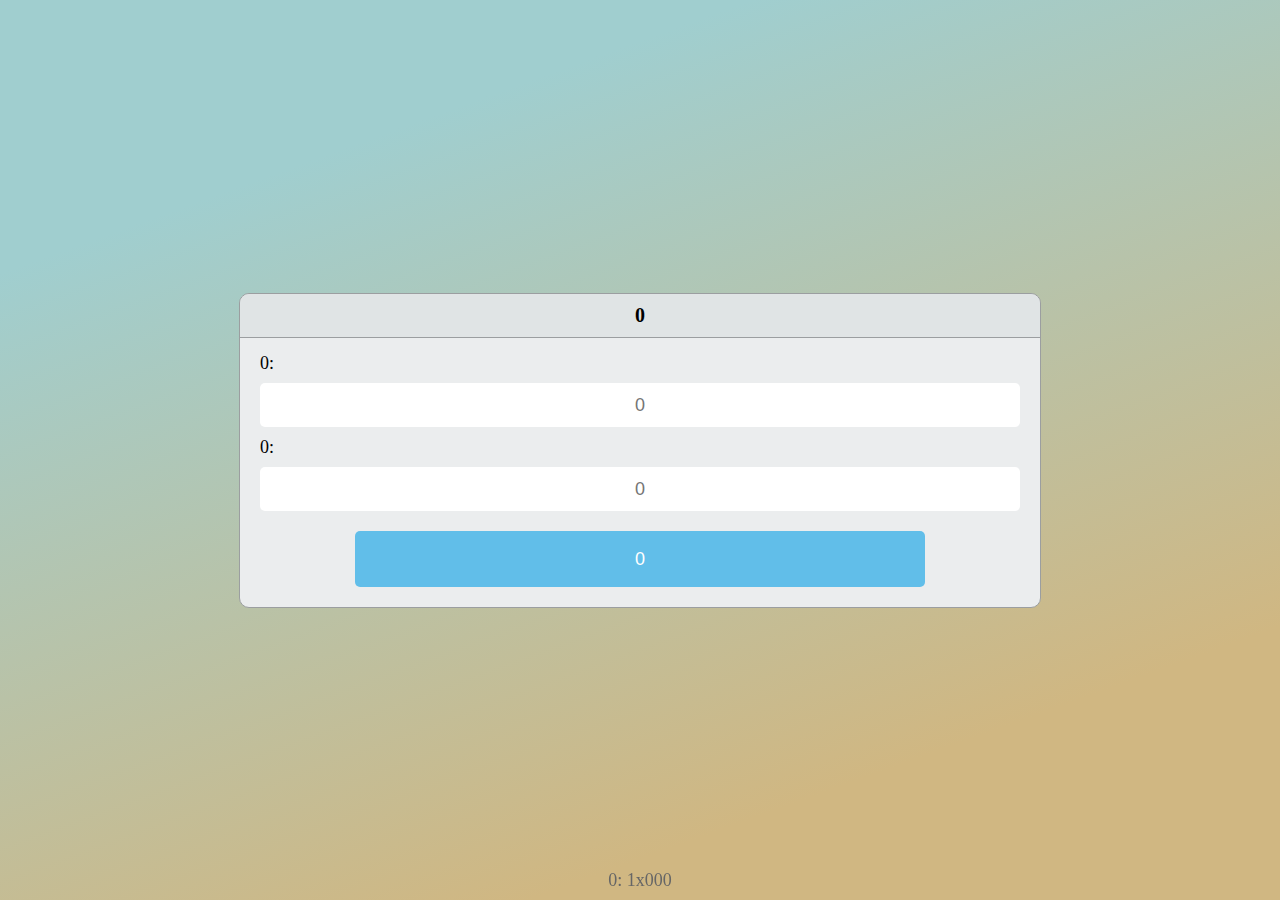
<file: duanlnk/index.html>
<!DOCTYPE html>
<html lang="zh-cn">

<head>
    <meta charset="UTF-8">
    <meta http-equiv="X-UA-Compatible" content="IE=edge">
    <meta name="viewport" content="width=device-width, initial-scale=1.0">
    <title>0</title>
    <style>
        body,
        html {
            margin: 0;
            padding: 0;
            height: 100%;
            background-image: linear-gradient(-20deg, #d0b782 20%, #a0cecf 80%)
        }

        input[type=text] {
            border: none;
            text-align: center;
            outline: none;
        }

        body {
            display: flex;
            justify-content: center;
            align-items: center;
        }

        .card {
            width: 800px;
            background-color: #ebedee;
            border-radius: 10px;
            overflow: hidden;
            border: 1px solid #9b9ea0;
        }

        h2 {
            text-align: center;
            background-color: #dbdfe0a8;
            margin: 0;
            padding: 10px;
            border-bottom: 1px solid #9b9ea0;
            font-size: 20px;
        }

        .form-group {
            padding: 5px 20px 20px 20px;
            box-sizing: border-box;
            width: 100%;
        }

        .form-group>label {
            width: 100px;
            line-height: 40px;
            font-size: 18px;
        }

        .form-group>input {
            width: 100%;
            line-height: 28px;
            font-size: 18px;
            padding: 8px;
            border-radius: 5px;
            box-sizing: border-box;
        }

        .form-group>#submit {
            width: 75%;
            line-height: 40px;
            font-size: 18px;
            background-color: #61bee9;
            color: #fff;
            border: none;
            border-radius: 5px;
            cursor: pointer;
            margin: auto;
            margin-top: 20px;
            display: block;
        }


        .dialog {
            width: 100%;
            height: 100%;
            position: fixed;
            top: 0;
            left: 0;
            background-color: rgba(0, 0, 0, 0.5);
            display: flex;
            opacity: 0;
            justify-content: center;
            /* align-items: center; */
            z-index: -1;
            transition: opacity .4s ease-out, all .2s;
            transform: translateZ(0);
        }

        .dialog-content {
            width: 450px;
            margin-top: 0;
            height: fit-content;
            background-color: #fff;
            border-radius: 10px;
            overflow: hidden;
            border: 1px solid #9b9ea0;
            transition: margin-top .4s ease-out;
        }

        .dialog-content>.dialog-header {
            width: 100%;
            padding: 0 20px;
            box-sizing: border-box;
            line-height: 56px;
            font-size: 25px;
            border-bottom: 1px solid #9b9ea0;
            display: flex;
            justify-content: space-between;
        }

        .dialog-content>.dialog-header>.dialog-close {
            cursor: pointer;
            user-select: none;
        }

        .dialog-content>.dialog-body {
            width: 100%;
            padding: 0 20px;
            box-sizing: border-box;
            border-bottom: 1px solid #9b9ea0;
            font-size: 19px;
        }

        .dialog-content>.dialog-footer {
            width: 100%;
            display: flex;
            justify-content: center;
            padding-bottom: 20px;
        }

        .dialog-content>.dialog-footer>button {
            width: 90px;
            line-height: 35px;
            font-size: 18px;
            background-color: #61bee9;
            color: #fff;
            border: none;
            border-radius: 5px;
            cursor: pointer;
            margin: auto;
            margin-top: 20px;
            display: block;
        }

        .dialog-show {
            opacity: 1;
            z-index: 100;
        }

        .dialog-show>.dialog-content {
            margin-top: 20px;
        }
        footer{
            position: fixed;
            bottom: 5px;
            width: 100%;;
            text-align: center;
            
            font-size: 18px;
        }
        footer p{
            color: #666;
            margin: 0;
            height: 30px;
            line-height: 30px;
        }
        footer a{
            color: #666;
            text-decoration: none;
        }
        footer a:hover{
            color: #61bee9;
            text-decoration: underline;
        }
    </style>
</head>

<body>
    <div class="dialog">
        <div class="dialog-content">
            <div class="dialog-header">
                <span class="dialog-title">0</span>
                <span class="dialog-close">&times;</span>
            </div>
            <div class="dialog-body">
            </div>
            <div class="dialog-footer">
            </div>
        </div>
    </div>
    <div class="card">
        <h2>0</h2>
        <div class="form-group">
            <label for="url">0:</label>
            <input type="text" id="url" name="url" placeholder="0" value="" />
            <label for="shortStr">0:</label>
            <input type="text" id="shortStr" name="shortStr" placeholder="0" value="" />
            <input type="button" id="submit" value="0" />
        </div>
    </div>
    <footer>
        <p>0: <a href="https://xpdbk.com">1x000</a></p>
    </footer>

    <script>
        var dialog = document.querySelector('.dialog');
        var url = document.getElementById('url');
        var shortStr = document.getElementById('shortStr');
        var submit = document.getElementById('submit');
        submit.onclick = function () {
            if (url.value == '') {
                alert('0');
                return false;
            }
            fetch('/', {
                method: 'POST',
                headers: {
                    'Content-Type': 'application/json'
                },
                body: JSON.stringify({
                    url: url.value,
                    shortStr: shortStr.value
                })
            }).then(function (res) {
                if (res.ok)
                    return res.json();
                else
                    throw res;
            }).then(function (data) {
                // alert('0：' + data.data.shortUrl);

                dialog.querySelector('.dialog-body').innerHTML =
                    `<p>0：<span id="shortUrl">${location.host}/${data.data.shortUrl}</span></p>`;
                dialog.querySelector('.dialog-footer').innerHTML =
                    `<button class="copy" id="copy">0</button>`;

                var copy = document.getElementById('copy');
                copy.onclick = function () {
                    var shortUrl = document.querySelector('#shortUrl');
                    try {
                        let range = document.createRange();
                        range.selectNode(shortUrl);
                        window.getSelection().removeAllRanges();
                        window.getSelection().addRange(range);
                        document.execCommand('copy');
                        window.getSelection().removeAllRanges();
                        console.log('Copy success')
                    } catch (e) {
                        console.log('Copy error')
                    }
                }
                dialog.classList.add('dialog-show');
            }).catch(async function (err) {
                console.log(err);
                let data;
                try {
                    data = await err.json();
                } catch (e) {
                    alert('0');
                    return false
                }
                console.log(data);
                dialog.querySelector('.dialog-body').innerHTML = `<p>${data.msg}</p>`;
                dialog.querySelector('.dialog-footer').innerHTML =
                    `<button class="conform" id="conform">0</button>`;
                var conform = document.getElementById('conform');
                conform.onclick = function () {
                    dialog.classList.remove('dialog-show');
                }
                dialog.classList.add('dialog-show');
            })
        }
        document.querySelector('.dialog-close').onclick = function () {
            dialog.classList.remove('dialog-show');
        }
        dialog.onclick = function (e) {
            e.stopPropagation();
            if (e.target == dialog) {
                dialog.classList.remove('dialog-show');
            }
        }
    </script>
</body>

</html>
</file>
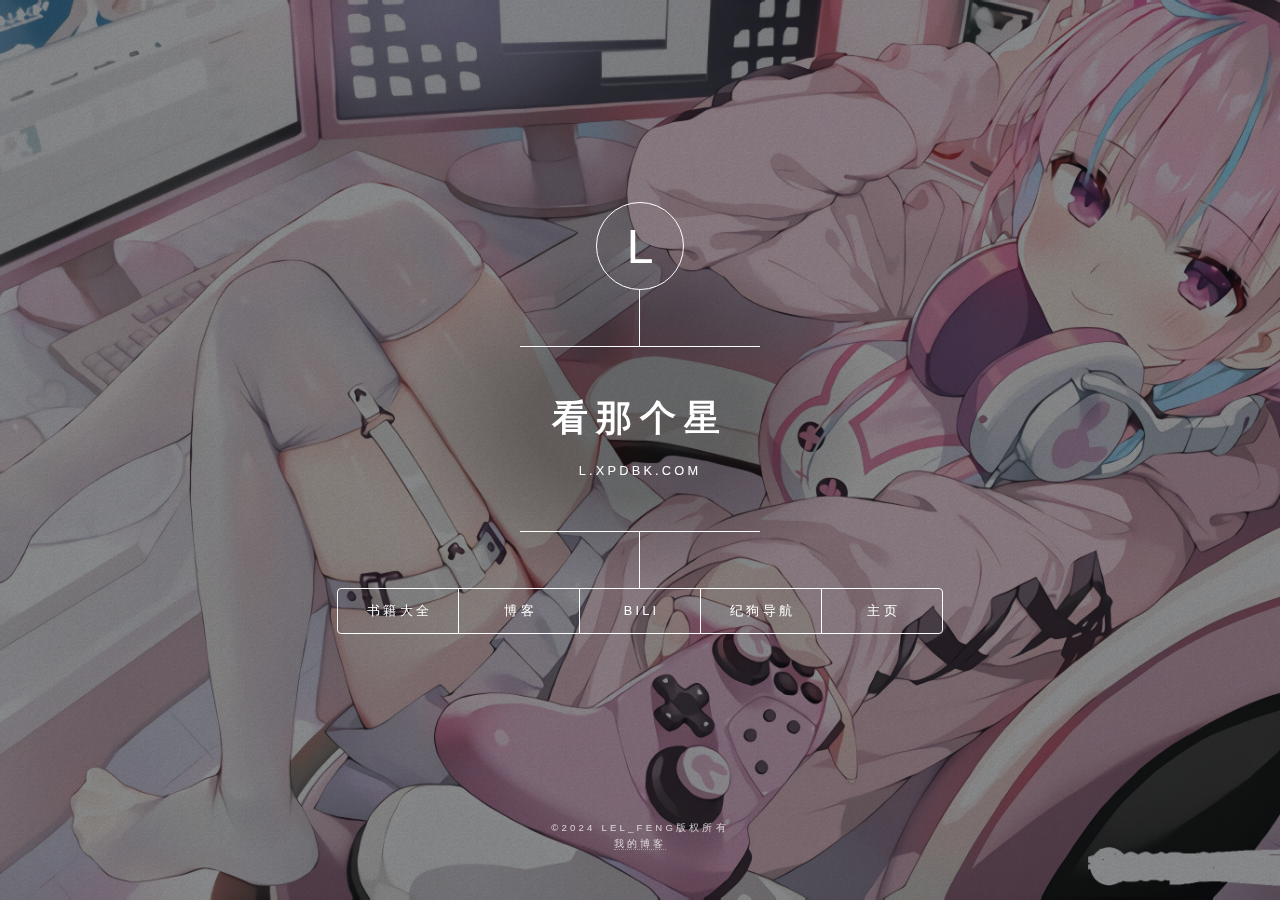
<file: duanlnk/CloudflareWorker-KV/index.html>
<!DOCTYPE HTML>
<html>
	<head>
		<title>短链引导页</title>
		<meta name="keywords" content="个人引导页">
        <meta name="description" content="个人引流小站">
        <link rel="shortcut icon" href="https://cdn.xpdbk.com/gh/1x000/zdzy/tp/favicon.ico">
		<meta charset="utf-8" />
		<meta name="viewport" content="width=device-width, initial-scale=1, user-scalable=no" />
		<link rel="stylesheet" href="css/main.css" />
		<noscript><link rel="stylesheet" href="css/noscript.css"/></noscript>
	</head>
	<body> 

		<!-- Wrapper -->
			<div id="wrapper">

				<!-- Header -->
					<header id="header">
						<div class="logo">
							<font size="8">L</font>
						</div>
						<div class="content">
							<div class="inner">
								<h1>看那个星</h1>
								<p>l.xpdbk.com</p>
							</div>
						</div>
						<nav>
							<ul>
								<li><a href="https://book.xpdbk.com" target="_blank">书籍大全</a></li>								
								<li><a href="https://blog.xpdbk.com" target="_blank">博客</a></li>
								<!--
								<li><a href="" target="_blank"><i class="fa fa-qq"></i>微信</a></li>
								<li><a href="" target="_blank"><i class="fa fa-github"></i>github</a></li>
								-->
								<li><a href="https://space.bilibili.com/698092884" target="_blank">Bili</a></li>
								<li><a href="https://jigou.xpdbk.com/" target="_blank">纪狗导航</a></li>
								<li><a href="https://xpdbk.com" target="_blank">主页</a></li>


								
							</ul>
						</nav>
					</header>

				<!-- Footer -->
					<footer id="footer">
						<p class="copyright">©2024 LEl_FENG版权所有</p>
						<p class="copyright"><a href="http://blog.xpdbk.com/" target="_blank">我的博客</a></p>
					</footer>

			</div>

		<!-- BG -->
			<div id="bg"></div>

		<!-- Scripts -->
			<script src="js/jquery.min.js" ></script>
            <script src="js/su.js"></script>
</body>
</html>
</file>
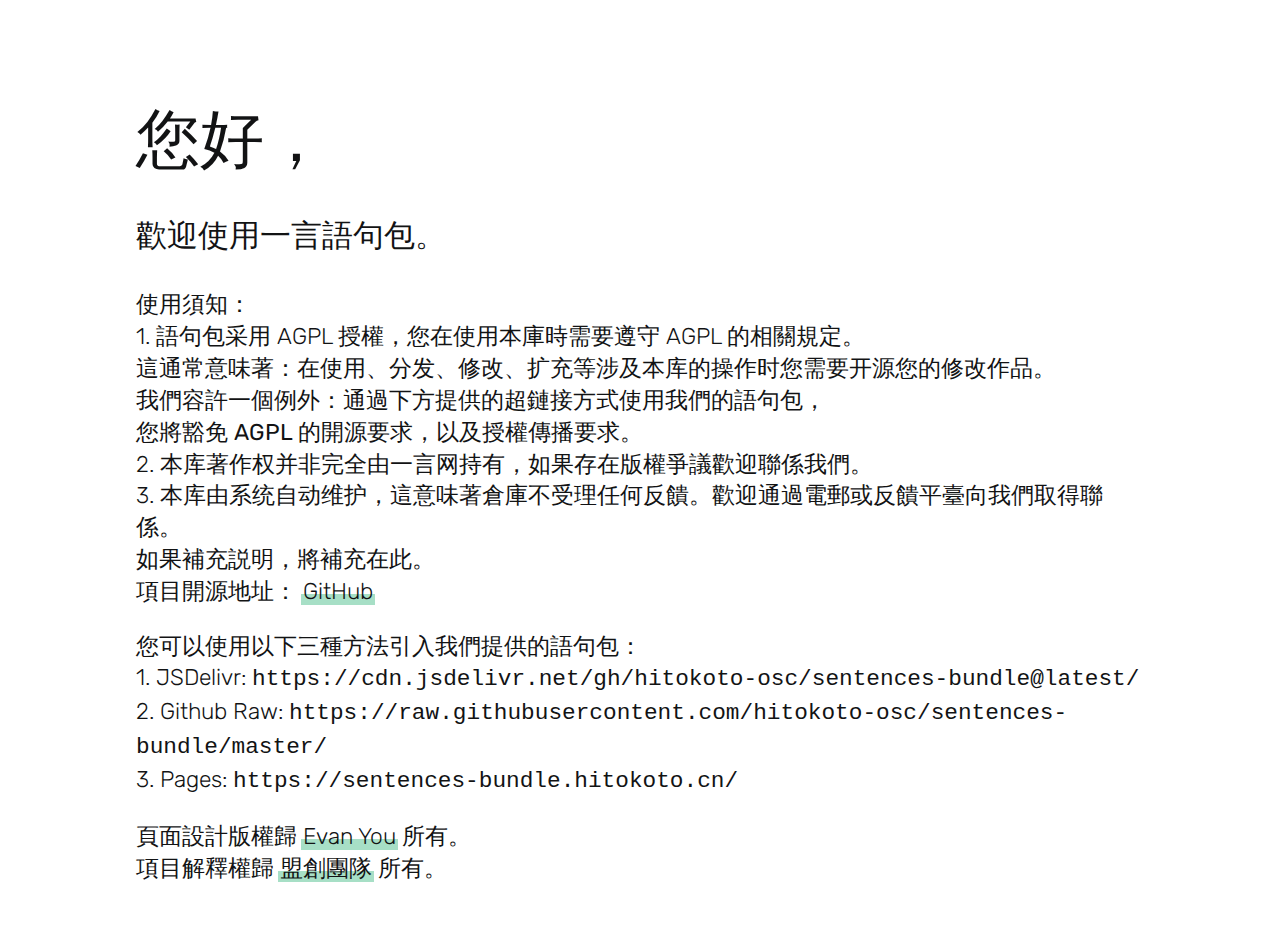
<file: json/yiyan/index.html>
<!DOCTYPE html>
<html lang="en">
<head>
  <meta charset="utf-8" />
  <meta http-equiv="X-UA-Compatible" content="IE=edge">
  <title>句子包 - 一言网</title>
  <meta name="viewport" content="width=device-width, initial-scale=1">
  <link href="https://fonts.googleapis.com/css?family=Rubik:300,500,700" rel="stylesheet">
  <style>
    body {
      font-family: 'Rubik', -apple-system, BlinkMacSystemFont, 'Segoe UI', Roboto, Oxygen, Ubuntu, Cantarell, 'Open Sans', 'Helvetica Neue', sans-serif;
      font-size: calc(10px + 0.33vw);
      -webkit-font-smoothing: antialiased;
      padding: 5vh 10vw;
      color: #121314;
    }
    h1 {
      font-size: 4.5em;
      font-weight: 500;
      margin-bottom: 0;
    }
    p {
      font-size: 1.6em;
      font-weight: 300;
      line-height: 1.4;
    }
    a {
      text-decoration: none;
      color: #121314;
      position: relative;
    }
    a:after {
      content: "";
      position: absolute;
      z-index: -1;
      top: 60%;
      left: -0.1em;
      right: -0.1em;
      bottom: 0;
      transition: top 200ms cubic-bezier(0, .8, .13, 1);
      background-color: rgba(79,192,141,0.5);
    }
    a:hover:after {
      top: 0%;
    }
  </style>
</head>
<body>
  <h1>您好，</h1>
  <p style="font-weight:500; font-size:2.2em">
    歡迎使用一言語句包。
  </p>
  <p>
    使用須知： <br />
    1. 語句包采用 AGPL 授權，您在使用本庫時需要遵守 AGPL 的相關規定。 <br />
       這通常意味著：在使用、分发、修改、扩充等涉及本库的操作时您需要开源您的修改作品。 <br />
       我們容許一個例外：<b>通過下方提供的超鏈接方式使用我們的語句包， <br />
       您將豁免 AGPL 的開源要求，以及授權傳播要求。</b> <br />
    2. 本库著作权并非完全由一言网持有，如果存在版權爭議歡迎聯係我們。 <br />
    3. 本库由系统自动维护，這意味著倉庫不受理任何反饋。歡迎通過電郵或反饋平臺向我們取得聯係。 <br />
    如果補充説明，將補充在此。 <br />
    項目開源地址： <a href="https://github.com/hitokoto-osc/sentences-bundle" target="_blank">GitHub</a>
  </p>
  <p>
    您可以使用以下三種方法引入我們提供的語句包： <br />
    1. JSDelivr:   <code>https://cdn.jsdelivr.net/gh/hitokoto-osc/sentences-bundle@latest/</code> <br />
    2. Github Raw: <code>https://raw.githubusercontent.com/hitokoto-osc/sentences-bundle/master/</code> <br />
    3. Pages:      <code>https://sentences-bundle.hitokoto.cn/</code> <br />
  </p>
  <p>
    頁面設計版權歸 <a href="https://evanyou.me/">Evan You</a> 所有。<br />
    項目解釋權歸 <a href="https://moeteam.tech">盟創團隊</a> 所有。
  </p>
</body>
</html>
</file>
<file: duanlnk/CloudflareWorker-KV/css/main.css>
html, body, div, span, applet, object, iframe, h1, h2, h3, h4, h5, h6, p, blockquote, pre, a, abbr, acronym, address, big, cite, code, del, dfn, em, img, ins, kbd, q, s, samp, small, strike, strong, sub, sup, tt, var, b, u, i, center, dl, dt, dd, ol, ul, li, fieldset, form, label, legend, table, caption, tbody, tfoot, thead, tr, th, td, article, aside, canvas, details, embed, figure, figcaption, footer, header, hgroup, menu, nav, output, ruby, section, summary, time, mark, audio, video {
		margin: 0;
		padding: 0;
		border: 0;
		font-size: 100%;
		font: inherit;
		vertical-align: baseline;
	}

	article, aside, details, figcaption, figure, footer, header, hgroup, menu, nav, section {
		display: block;
	}

	body {
		line-height: 1;
	}

	ol, ul {
		list-style: none;
	}

	blockquote, q {
		quotes: none;
	}

	blockquote:before, blockquote:after, q:before, q:after {
		content: '';
		content: none;
	}

	table {
		border-collapse: collapse;
		border-spacing: 0;
	}

	body {
		-webkit-text-size-adjust: none;
	}

/* Box Model */

	*, *:before, *:after {
		-moz-box-sizing: border-box;
		-webkit-box-sizing: border-box;
		box-sizing: border-box;
	}

/* Basic */

	@-ms-viewport {
		width: device-width;
	}

	@media screen and (max-width: 480px) {

		html, body {
			min-width: 320px;
		}

	}

	body {
		background: #1b1f22;
	}

		body.is-loading *, body.is-loading *:before, body.is-loading *:after, body.is-switching *, body.is-switching *:before, body.is-switching *:after {
			-moz-animation: none !important;
			-webkit-animation: none !important;
			-ms-animation: none !important;
			animation: none !important;
			-moz-transition: none !important;
			-webkit-transition: none !important;
			-ms-transition: none !important;
			transition: none !important;
			-moz-transition-delay: none !important;
			-webkit-transition-delay: none !important;
			-ms-transition-delay: none !important;
			transition-delay: none !important;
		}

/* Type */

	html {
		font-size: 16pt;
	}

		@media screen and (max-width: 1680px) {

			html {
				font-size: 12pt;
			}

		}

		@media screen and (max-width: 736px) {

			html {
				font-size: 11pt;
			}

		}

		@media screen and (max-width: 360px) {

			html {
				font-size: 10pt;
			}

		}

	body, input, select, textarea {
		color: #ffffff;
		font-family: "Source Sans Pro", sans-serif;
		font-weight: 300;
		font-size: 1rem;
		line-height: 1.65;
	}

	a {
		-moz-transition: color 0.2s ease-in-out, background-color 0.2s ease-in-out, border-bottom-color 0.2s ease-in-out;
		-webkit-transition: color 0.2s ease-in-out, background-color 0.2s ease-in-out, border-bottom-color 0.2s ease-in-out;
		-ms-transition: color 0.2s ease-in-out, background-color 0.2s ease-in-out, border-bottom-color 0.2s ease-in-out;
		transition: color 0.2s ease-in-out, background-color 0.2s ease-in-out, border-bottom-color 0.2s ease-in-out;
		border-bottom: dotted 1px rgba(255, 255, 255, 0.5);
		text-decoration: none;
		color: inherit;
	}

		a:hover {
			border-bottom-color: transparent;
		}

	strong, b {
		color: #ffffff;
		font-weight: 600;
	}

	em, i {
		font-style: italic;
	}

	p {
		margin: 0 0 2rem 0;
	}

	h1, h2, h3, h4, h5, h6 {
		color: #ffffff;
		font-weight: 600;
		line-height: 1.5;
		margin: 0 0 1rem 0;
		text-transform: uppercase;
		letter-spacing: 0.2rem;
	}

		h1 a, h2 a, h3 a, h4 a, h5 a, h6 a {
			color: inherit;
			text-decoration: none;
		}

		h1.major, h2.major, h3.major, h4.major, h5.major, h6.major {
			border-bottom: solid 1px #ffffff;
			width: -moz-max-content;
			width: -webkit-max-content;
			width: -ms-max-content;
			width: max-content;
			padding-bottom: 0.5rem;
			margin: 0 0 2rem 0;
		}

	h1 {
		font-size: 2.25rem;
		line-height: 1.3;
		letter-spacing: 0.5rem;
	}

	h2 {
		font-size: 1.5rem;
		line-height: 1.4;
		letter-spacing: 0.5rem;
	}

	h3 {
		font-size: 1rem;
	}

	h4 {
		font-size: 0.8rem;
	}

	h5 {
		font-size: 0.7rem;
	}

	h6 {
		font-size: 0.6rem;
	}

	@media screen and (max-width: 736px) {

		h1 {
			font-size: 1.75rem;
			line-height: 1.4;
		}

		h2 {
			font-size: 1.25em;
			line-height: 1.5;
		}

	}

	sub {
		font-size: 0.8rem;
		position: relative;
		top: 0.5rem;
	}

	sup {
		font-size: 0.8rem;
		position: relative;
		top: -0.5rem;
	}

	blockquote {
		border-left: solid 4px #ffffff;
		font-style: italic;
		margin: 0 0 2rem 0;
		padding: 0.5rem 0 0.5rem 2rem;
	}

	code {
		background: rgba(255, 255, 255, 0.075);
		border-radius: 4px;
		font-family: "Courier New", monospace;
		font-size: 0.9rem;
		margin: 0 0.25rem;
		padding: 0.25rem 0.65rem;
	}

	pre {
		-webkit-overflow-scrolling: touch;
		font-family: "Courier New", monospace;
		font-size: 0.9rem;
		margin: 0 0 2rem 0;
	}

		pre code {
			display: block;
			line-height: 1.75;
			padding: 1rem 1.5rem;
			overflow-x: auto;
		}

	hr {
		border: 0;
		border-bottom: solid 1px #ffffff;
		margin: 2.75rem 0;
	}

	.align-left {
		text-align: left;
	}

	.align-center {
		text-align: center;
	}

	.align-right {
		text-align: right;
	}

/* Form */

	form {
		margin: 0 0 2.5rem 0;
	}

		form .field {
			margin: 0 0 1.5rem 0;
		}

			form .field.half {
				width: 50%;
				float: left;
				padding: 0 0 0 0.75rem;
			}

				form .field.half.first {
					padding: 0 0.75rem 0 0;
				}

		form > .actions {
			margin: 1.875rem 0 0 0 !important;
		}

		@media screen and (max-width: 736px) {

			form .field {
				margin: 0 0 1.125rem 0;
			}

				form .field.half {
					padding: 0 0 0 0.5625rem;
				}

					form .field.half.first {
						padding: 0 0.5625rem 0 0;
					}

			form > .actions {
				margin: 1.5rem 0 0 0 !important;
			}

		}

		@media screen and (max-width: 480px) {

			form .field.half {
				width: 100%;
				float: none;
				padding: 0;
			}

				form .field.half.first {
					padding: 0;
				}

		}

	label {
		color: #ffffff;
		display: block;
		font-size: 0.8rem;
		font-weight: 300;
		letter-spacing: 0.2rem;
		line-height: 1.5;
		margin: 0 0 1rem 0;
		text-transform: uppercase;
	}

	input[type="text"],
	input[type="password"],
	input[type="email"],
	input[type="tel"],
	select,
	textarea {
		-moz-appearance: none;
		-webkit-appearance: none;
		-ms-appearance: none;
		appearance: none;
		-moz-transition: border-color 0.2s ease-in-out, box-shadow 0.2s ease-in-out, background-color 0.2s ease-in-out;
		-webkit-transition: border-color 0.2s ease-in-out, box-shadow 0.2s ease-in-out, background-color 0.2s ease-in-out;
		-ms-transition: border-color 0.2s ease-in-out, box-shadow 0.2s ease-in-out, background-color 0.2s ease-in-out;
		transition: border-color 0.2s ease-in-out, box-shadow 0.2s ease-in-out, background-color 0.2s ease-in-out;
		background: transparent;
		border-radius: 4px;
		border: solid 1px #ffffff;
		color: inherit;
		display: block;
		outline: 0;
		padding: 0 1rem;
		text-decoration: none;
		width: 100%;
	}

		input[type="text"]:invalid,
		input[type="password"]:invalid,
		input[type="email"]:invalid,
		input[type="tel"]:invalid,
		select:invalid,
		textarea:invalid {
			box-shadow: none;
		}

		input[type="text"]:focus,
		input[type="password"]:focus,
		input[type="email"]:focus,
		input[type="tel"]:focus,
		select:focus,
		textarea:focus {
			background: rgba(255, 255, 255, 0.075);
			border-color: #ffffff;
			box-shadow: 0 0 0 1px #ffffff;
		}

	select option {
		background: #1b1f22;
		color: #ffffff;
	}

	.select-wrapper {
		text-decoration: none;
		display: block;
		position: relative;
	}

		.select-wrapper:before {
			-moz-osx-font-smoothing: grayscale;
			-webkit-font-smoothing: antialiased;
			font-family: FontAwesome;
			font-style: normal;
			font-weight: normal;
			text-transform: none !important;
		}

		.select-wrapper:before {
			color: #ffffff;
			content: '\f107';
			display: block;
			height: 2.75rem;
			line-height: calc(2.75rem + 0em);
			pointer-events: none;
			position: absolute;
			right: 0;
			text-align: center;
			top: 0;
			width: 2.75rem;
		}

		.select-wrapper select::-ms-expand {
			display: none;
		}

	input[type="text"],
	input[type="password"],
	input[type="email"],
	select {
		height: 2.75rem;
	}

	textarea {
		padding: 0.75rem 1rem;
	}

	input[type="checkbox"],
	input[type="radio"] {
		-moz-appearance: none;
		-webkit-appearance: none;
		-ms-appearance: none;
		appearance: none;
		display: block;
		float: left;
		margin-right: -2rem;
		opacity: 0;
		width: 1rem;
		z-index: -1;
	}

		input[type="checkbox"] + label,
		input[type="radio"] + label {
			text-decoration: none;
			-moz-user-select: none;
			-webkit-user-select: none;
			-ms-user-select: none;
			user-select: none;
			color: #ffffff;
			cursor: pointer;
			display: inline-block;
			font-size: 0.8rem;
			font-weight: 300;
			margin: 0 0 0.5rem 0;
			padding-left: 2.65rem;
			padding-right: 0.75rem;
			position: relative;
		}

			input[type="checkbox"] + label:before,
			input[type="radio"] + label:before {
				-moz-osx-font-smoothing: grayscale;
				-webkit-font-smoothing: antialiased;
				font-family: FontAwesome;
				font-style: normal;
				font-weight: normal;
				text-transform: none !important;
			}

			input[type="checkbox"] + label:before,
			input[type="radio"] + label:before {
				-moz-transition: border-color 0.2s ease-in-out, box-shadow 0.2s ease-in-out, background-color 0.2s ease-in-out;
				-webkit-transition: border-color 0.2s ease-in-out, box-shadow 0.2s ease-in-out, background-color 0.2s ease-in-out;
				-ms-transition: border-color 0.2s ease-in-out, box-shadow 0.2s ease-in-out, background-color 0.2s ease-in-out;
				transition: border-color 0.2s ease-in-out, box-shadow 0.2s ease-in-out, background-color 0.2s ease-in-out;
				border-radius: 4px;
				border: solid 1px #ffffff;
				content: '';
				display: inline-block;
				height: 1.65rem;
				left: 0;
				line-height: calc(1.58125rem + 0em);
				position: absolute;
				text-align: center;
				top: -0.125rem;
				width: 1.65rem;
			}

		input[type="checkbox"]:checked + label:before,
		input[type="radio"]:checked + label:before {
			background: #ffffff !important;
			border-color: #ffffff !important;
			color: #1b1f22;
			content: '\f00c';
		}

		input[type="checkbox"]:focus + label:before,
		input[type="radio"]:focus + label:before {
			background: rgba(255, 255, 255, 0.075);
			border-color: #ffffff;
			box-shadow: 0 0 0 1px #ffffff;
		}

	input[type="checkbox"] + label:before {
		border-radius: 4px;
	}

	input[type="radio"] + label:before {
		border-radius: 100%;
	}

	::-webkit-input-placeholder {
		color: rgba(255, 255, 255, 0.5) !important;
		opacity: 1.0;
	}

	:-moz-placeholder {
		color: rgba(255, 255, 255, 0.5) !important;
		opacity: 1.0;
	}

	::-moz-placeholder {
		color: rgba(255, 255, 255, 0.5) !important;
		opacity: 1.0;
	}

	:-ms-input-placeholder {
		color: rgba(255, 255, 255, 0.5) !important;
		opacity: 1.0;
	}

	.formerize-placeholder {
		color: rgba(255, 255, 255, 0.5) !important;
		opacity: 1.0;
	}

/* Box */

	.box {
		border-radius: 4px;
		border: solid 1px #ffffff;
		margin-bottom: 2rem;
		padding: 1.5em;
	}

		.box > :last-child,
		.box > :last-child > :last-child,
		.box > :last-child > :last-child > :last-child {
			margin-bottom: 0;
		}

		.box.alt {
			border: 0;
			border-radius: 0;
			padding: 0;
		}

/* Icon */

	.icon {
		text-decoration: none;
		border-bottom: none;
		position: relative;
	}

		.icon:before {
			-moz-osx-font-smoothing: grayscale;
			-webkit-font-smoothing: antialiased;
			font-family: FontAwesome;
			font-style: normal;
			font-weight: normal;
			text-transform: none !important;
		}

		.icon > .label {
			display: none;
		}

/* Image */

	.image {
		border-radius: 4px;
		border: 0;
		display: inline-block;
		position: relative;
	}

		.image:before {
			-moz-pointer-events: none;
			-webkit-pointer-events: none;
			-ms-pointer-events: none;
			pointer-events: none;
			background-image: url("../img/overlay.png");
			background-color: rgba(19, 21, 25, 0.5);
			border-radius: 4px;
			content: '';
			display: block;
			height: 100%;
			left: 0;
			opacity: 0.5;
			position: absolute;
			top: 0;
			width: 100%;
		}

		.image img {
			border-radius: 4px;
			display: block;
		}

		.image.left, .image.right {
			max-width: 40%;
		}

			.image.left img, .image.right img {
				width: 100%;
			}

		.image.left {
			float: left;
			padding: 0 1.5em 1em 0;
			top: 0.25em;
		}

		.image.right {
			float: right;
			padding: 0 0 1em 1.5em;
			top: 0.25em;
		}

		.image.fit {
			display: block;
			margin: 0 0 2rem 0;
			width: 100%;
		}

			.image.fit img {
				width: 100%;
			}

		.image.main {
			display: block;
			margin: 2.5rem 0;
			width: 100%;
		}

			.image.main img {
				width: 100%;
			}

		@media screen and (max-width: 736px) {

			.image.main {
				margin: 2rem 0;
			}

		}

		@media screen and (max-width: 480px) {

			.image.main {
				margin: 1.5rem 0;
			}

		}

/* List */

	ol {
		list-style: decimal;
		margin: 0 0 2rem 0;
		padding-left: 1.25em;
	}

		ol li {
			padding-left: 0.25em;
		}

	ul {
		list-style: disc;
		margin: 0 0 2rem 0;
		padding-left: 1em;
	}

		ul li {
			padding-left: 0.5em;
		}

		ul.alt {
			list-style: none;
			padding-left: 0;
		}

			ul.alt li {
				border-top: solid 1px #ffffff;
				padding: 0.5em 0;
			}

				ul.alt li:first-child {
					border-top: 0;
					padding-top: 0;
				}

		ul.icons {
			cursor: default;
			list-style: none;
			padding-left: 0;
		}

			ul.icons li {
				display: inline-block;
				padding: 0 0.75em 0 0;
			}

				ul.icons li:last-child {
					padding-right: 0;
				}

				ul.icons li a {
					border-radius: 100%;
					box-shadow: inset 0 0 0 1px #ffffff;
					display: inline-block;
					height: 2.25rem;
					line-height: 2.25rem;
					text-align: center;
					width: 2.25rem;
				}

					ul.icons li a:hover {
						background-color: rgba(255, 255, 255, 0.075);
					}

					ul.icons li a:active {
						background-color: rgba(255, 255, 255, 0.175);
					}

		ul.actions {
			cursor: default;
			list-style: none;
			padding-left: 0;
		}

			ul.actions li {
				display: inline-block;
				padding: 0 1rem 0 0;
				vertical-align: middle;
			}

				ul.actions li:last-child {
					padding-right: 0;
				}

			ul.actions.small li {
				padding: 0 0.5rem 0 0;
			}

			ul.actions.vertical li {
				display: block;
				padding: 1rem 0 0 0;
			}

				ul.actions.vertical li:first-child {
					padding-top: 0;
				}

				ul.actions.vertical li > * {
					margin-bottom: 0;
				}

			ul.actions.vertical.small li {
				padding: 0.5rem 0 0 0;
			}

				ul.actions.vertical.small li:first-child {
					padding-top: 0;
				}

			ul.actions.fit {
				display: table;
				margin-left: -1rem;
				padding: 0;
				table-layout: fixed;
				width: calc(100% + 1rem);
			}

				ul.actions.fit li {
					display: table-cell;
					padding: 0 0 0 1rem;
				}

					ul.actions.fit li > * {
						margin-bottom: 0;
					}

				ul.actions.fit.small {
					margin-left: -0.5rem;
					width: calc(100% + 0.5rem);
				}

					ul.actions.fit.small li {
						padding: 0 0 0 0.5rem;
					}

			@media screen and (max-width: 480px) {

				ul.actions {
					margin: 0 0 2rem 0;
				}

					ul.actions li {
						padding: 1rem 0 0 0;
						display: block;
						text-align: center;
						width: 100%;
					}

						ul.actions li:first-child {
							padding-top: 0;
						}

						ul.actions li > * {
							width: 100%;
							margin: 0 !important;
						}

							ul.actions li > *.icon:before {
								margin-left: -2em;
							}

					ul.actions.small li {
						padding: 0.5rem 0 0 0;
					}

						ul.actions.small li:first-child {
							padding-top: 0;
						}

			}

	dl {
		margin: 0 0 2rem 0;
	}

		dl dt {
			display: block;
			font-weight: 600;
			margin: 0 0 1rem 0;
		}

		dl dd {
			margin-left: 2rem;
		}

/* Table */

	.table-wrapper {
		-webkit-overflow-scrolling: touch;
		overflow-x: auto;
	}

	table {
		margin: 0 0 2rem 0;
		width: 100%;
	}

		table tbody tr {
			border: solid 1px #ffffff;
			border-left: 0;
			border-right: 0;
		}

			table tbody tr:nth-child(2n + 1) {
				background-color: rgba(255, 255, 255, 0.075);
			}

		table td {
			padding: 0.75em 0.75em;
		}

		table th {
			color: #ffffff;
			font-size: 0.9em;
			font-weight: 600;
			padding: 0 0.75em 0.75em 0.75em;
			text-align: left;
		}

		table thead {
			border-bottom: solid 2px #ffffff;
		}

		table tfoot {
			border-top: solid 2px #ffffff;
		}

		table.alt {
			border-collapse: separate;
		}

			table.alt tbody tr td {
				border: solid 1px #ffffff;
				border-left-width: 0;
				border-top-width: 0;
			}

				table.alt tbody tr td:first-child {
					border-left-width: 1px;
				}

			table.alt tbody tr:first-child td {
				border-top-width: 1px;
			}

			table.alt thead {
				border-bottom: 0;
			}

			table.alt tfoot {
				border-top: 0;
			}

/* Button */

	input[type="submit"],
	input[type="reset"],
	input[type="button"],
	button,
	.button {
		-moz-appearance: none;
		-webkit-appearance: none;
		-ms-appearance: none;
		appearance: none;
		-moz-transition: background-color 0.2s ease-in-out, color 0.2s ease-in-out;
		-webkit-transition: background-color 0.2s ease-in-out, color 0.2s ease-in-out;
		-ms-transition: background-color 0.2s ease-in-out, color 0.2s ease-in-out;
		transition: background-color 0.2s ease-in-out, color 0.2s ease-in-out;
		background-color: transparent;
		border-radius: 4px;
		border: 0;
		box-shadow: inset 0 0 0 1px #ffffff;
		color: #ffffff !important;
		cursor: pointer;
		display: inline-block;
		font-size: 0.8rem;
		font-weight: 300;
		height: 2.75rem;
		letter-spacing: 0.2rem;
		line-height: 2.75rem;
		outline: 0;
		padding: 0 1.25rem 0 1.35rem;
		text-align: center;
		text-decoration: none;
		text-transform: uppercase;
		white-space: nowrap;
	}

		input[type="submit"]:hover,
		input[type="reset"]:hover,
		input[type="button"]:hover,
		button:hover,
		.button:hover {
			background-color: rgba(255, 255, 255, 0.075);
		}

		input[type="submit"]:active,
		input[type="reset"]:active,
		input[type="button"]:active,
		button:active,
		.button:active {
			background-color: rgba(255, 255, 255, 0.175);
		}

		input[type="submit"].icon:before,
		input[type="reset"].icon:before,
		input[type="button"].icon:before,
		button.icon:before,
		.button.icon:before {
			margin-right: 0.5em;
		}

		input[type="submit"].fit,
		input[type="reset"].fit,
		input[type="button"].fit,
		button.fit,
		.button.fit {
			display: block;
			margin: 0 0 1rem 0;
			width: 100%;
		}

		input[type="submit"].special,
		input[type="reset"].special,
		input[type="button"].special,
		button.special,
		.button.special {
			background-color: #ffffff;
			color: #1b1f22 !important;
			font-weight: 600;
		}

		input[type="submit"].disabled, input[type="submit"]:disabled,
		input[type="reset"].disabled,
		input[type="reset"]:disabled,
		input[type="button"].disabled,
		input[type="button"]:disabled,
		button.disabled,
		button:disabled,
		.button.disabled,
		.button:disabled {
			-moz-pointer-events: none;
			-webkit-pointer-events: none;
			-ms-pointer-events: none;
			pointer-events: none;
			cursor: default;
			opacity: 0.25;
		}

	input[type="submit"],
	input[type="reset"],
	input[type="button"],
	button {
		line-height: calc(2.75rem - 2px);
	}

/* BG */

	#bg {
		-moz-transform: scale(1.0);
		-webkit-transform: scale(1.0);
		-ms-transform: scale(1.0);
		transform: scale(1.0);
		-webkit-backface-visibility: hidden;
		position: fixed;
		top: 0;
		left: 0;
		width: 100%;
		height: 100vh;
		z-index: 1;
	}

		#bg:before, #bg:after {
			content: '';
			display: block;
			position: absolute;
			top: 0;
			left: 0;
			width: 100%;
			height: 100%;
		}

		#bg:before {
			-moz-transition: background-color 2.5s ease-in-out;
			-webkit-transition: background-color 2.5s ease-in-out;
			-ms-transition: background-color 2.5s ease-in-out;
			transition: background-color 2.5s ease-in-out;
			-moz-transition-delay: 0.75s;
			-webkit-transition-delay: 0.75s;
			-ms-transition-delay: 0.75s;
			transition-delay: 0.75s;
			background-image: linear-gradient(to top, rgba(19, 21, 25, 0.5), rgba(19, 21, 25, 0.5)), url("../img/overlay.png");
			background-size: auto, 256px 256px;
			background-position: center, center;
			background-repeat: no-repeat, repeat;
			z-index: 2;
		}

		#bg:after {
			-moz-transform: scale(1);
			-webkit-transform: scale(1);
			-ms-transform: scale(1);
			transform: scale(1);
			-moz-transition: -moz-transform 0.325s ease-in-out, -moz-filter 0.325s ease-in-out;
			-webkit-transition: -webkit-transform 0.325s ease-in-out, -webkit-filter 0.325s ease-in-out;
			-ms-transition: -ms-transform 0.325s ease-in-out, -ms-filter 0.325s ease-in-out;
			transition: transform 0.325s ease-in-out, filter 0.325s ease-in-out;
			background-image: url("../img/bg.jpg");
			background-position: center;
			background-size: cover;
			background-repeat: no-repeat;
			z-index: 1;
		}

		body.is-article-visible #bg:after {
			-moz-transform: scale(1.0825);
			-webkit-transform: scale(1.0825);
			-ms-transform: scale(1.0825);
			transform: scale(1.0825);
			-moz-filter: blur(0.2rem);
			-webkit-filter: blur(0.2rem);
			-ms-filter: blur(0.2rem);
			filter: blur(0.2rem);
		}

		body.is-loading #bg:before {
			background-color: #000000;
		}

/* Wrapper */

	#wrapper {
		display: -moz-flex;
		display: -webkit-flex;
		display: -ms-flex;
		display: flex;
		-moz-flex-direction: column;
		-webkit-flex-direction: column;
		-ms-flex-direction: column;
		flex-direction: column;
		-moz-align-items: center;
		-webkit-align-items: center;
		-ms-align-items: center;
		align-items: center;
		-moz-justify-content: space-between;
		-webkit-justify-content: space-between;
		-ms-justify-content: space-between;
		justify-content: space-between;
		position: relative;
		min-height: 100vh;
		width: 100%;
		padding: 4rem 2rem;
		z-index: 3;
	}

		#wrapper:before {
			content: '';
			display: block;
		}

		@media screen and (max-width: 1680px) {

			#wrapper {
				padding: 3rem 2rem;
			}

		}

		@media screen and (max-width: 736px) {

			#wrapper {
				padding: 2rem 1rem;
			}

		}

		@media screen and (max-width: 480px) {

			#wrapper {
				padding: 1rem;
			}

		}

/* Header */

	#header {
		display: -moz-flex;
		display: -webkit-flex;
		display: -ms-flex;
		display: flex;
		-moz-flex-direction: column;
		-webkit-flex-direction: column;
		-ms-flex-direction: column;
		flex-direction: column;
		-moz-align-items: center;
		-webkit-align-items: center;
		-ms-align-items: center;
		align-items: center;
		-moz-transition: -moz-transform 0.325s ease-in-out, -moz-filter 0.325s ease-in-out, opacity 0.325s ease-in-out;
		-webkit-transition: -webkit-transform 0.325s ease-in-out, -webkit-filter 0.325s ease-in-out, opacity 0.325s ease-in-out;
		-ms-transition: -ms-transform 0.325s ease-in-out, -ms-filter 0.325s ease-in-out, opacity 0.325s ease-in-out;
		transition: transform 0.325s ease-in-out, filter 0.325s ease-in-out, opacity 0.325s ease-in-out;
		background-image: -moz-radial-gradient(rgba(0, 0, 0, 0.25) 25%, transparent 55%);
		background-image: -webkit-radial-gradient(rgba(0, 0, 0, 0.25) 25%, transparent 55%);
		background-image: -ms-radial-gradient(rgba(0, 0, 0, 0.25) 25%, transparent 55%);
		background-image: radial-gradient(rgba(0, 0, 0, 0.25) 25%, transparent 55%);
		max-width: 100%;
		text-align: center;
	}

		#header > * {
			-moz-transition: opacity 0.325s ease-in-out;
			-webkit-transition: opacity 0.325s ease-in-out;
			-ms-transition: opacity 0.325s ease-in-out;
			transition: opacity 0.325s ease-in-out;
			position: relative;
			margin-top: 3.5rem;
		}

			#header > *:before {
				content: '';
				display: block;
				position: absolute;
				top: calc(-3.5rem - 1px);
				left: calc(50% - 1px);
				width: 1px;
				height: calc(3.5rem + 1px);
				background: #ffffff;
			}

		#header > :first-child {
			margin-top: 0;
		}

			#header > :first-child:before {
				display: none;
			}

		#header .logo {
			width: 5.5rem;
			height: 5.5rem;
			line-height: 5.5rem;
			border: solid 1px #ffffff;
			border-radius: 100%;
		}

			#header .logo .icon:before {
				font-size: 2rem;
			}

		#header .content {
			border-style: solid;
			border-color: #ffffff;
			border-top-width: 1px;
			border-bottom-width: 1px;
			max-width: 100%;
		}

			#header .content .inner {
				-moz-transition: max-height 0.75s ease, padding 0.75s ease, opacity 0.325s ease-in-out;
				-webkit-transition: max-height 0.75s ease, padding 0.75s ease, opacity 0.325s ease-in-out;
				-ms-transition: max-height 0.75s ease, padding 0.75s ease, opacity 0.325s ease-in-out;
				transition: max-height 0.75s ease, padding 0.75s ease, opacity 0.325s ease-in-out;
				-moz-transition-delay: 0.25s;
				-webkit-transition-delay: 0.25s;
				-ms-transition-delay: 0.25s;
				transition-delay: 0.25s;
				padding: 3rem 2rem;
				max-height: 40rem;
				overflow: hidden;
			}

				#header .content .inner > :last-child {
					margin-bottom: 0;
				}

			#header .content p {
				text-transform: uppercase;
				letter-spacing: 0.2rem;
				font-size: 0.8rem;
				line-height: 2;
			}

		#header nav ul {
			display: -moz-flex;
			display: -webkit-flex;
			display: -ms-flex;
			display: flex;
			margin-bottom: 0;
			list-style: none;
			padding-left: 0;
			border: solid 1px #ffffff;
			border-radius: 4px;
		}

			#header nav ul li {
				padding-left: 0;
				border-left: solid 1px #ffffff;
			}

				#header nav ul li:first-child {
					border-left: 0;
				}

				#header nav ul li a {
					display: block;
					min-width: 7.5rem;
					height: 2.75rem;
					line-height: 2.75rem;
					padding: 0 1.25rem 0 1.45rem;
					text-transform: uppercase;
					letter-spacing: 0.2rem;
					font-size: 0.8rem;
					border-bottom: 0;
				}

					#header nav ul li a:hover {
						background-color: rgba(255, 255, 255, 0.075);
					}

					#header nav ul li a:active {
						background-color: rgba(255, 255, 255, 0.175);
					}

		#header nav.use-middle:after {
			content: '';
			display: block;
			position: absolute;
			top: 0;
			left: calc(50% - 1px);
			width: 1px;
			height: 100%;
			background: #ffffff;
		}

		#header nav.use-middle ul li.is-middle {
			border-left: 0;
		}

		body.is-article-visible #header {
			-moz-transform: scale(0.95);
			-webkit-transform: scale(0.95);
			-ms-transform: scale(0.95);
			transform: scale(0.95);
			-moz-filter: blur(0.1rem);
			-webkit-filter: blur(0.1rem);
			-ms-filter: blur(0.1rem);
			filter: blur(0.1rem);
			opacity: 0;
		}

		body.is-loading #header {
			-moz-filter: blur(0.125rem);
			-webkit-filter: blur(0.125rem);
			-ms-filter: blur(0.125rem);
			filter: blur(0.125rem);
		}

			body.is-loading #header > * {
				opacity: 0;
			}

			body.is-loading #header .content .inner {
				max-height: 0;
				padding-top: 0;
				padding-bottom: 0;
				opacity: 0;
			}

		@media screen and (max-width: 980px) {

			#header .content p br {
				display: none;
			}

		}

		@media screen and (max-width: 736px) {

			#header > * {
				margin-top: 2rem;
			}

				#header > *:before {
					top: calc(-2rem - 1px);
					height: calc(2rem + 1px);
				}

			#header .logo {
				width: 4.75rem;
				height: 4.75rem;
				line-height: 4.75rem;
			}

				#header .logo .icon:before {
					font-size: 1.75rem;
				}

			#header .content .inner {
				padding: 2.5rem 1rem;
			}

			#header .content p {
				line-height: 1.875;
			}

		}

		@media screen and (max-width: 480px) {

			#header {
				padding: 1.5rem 0;
			}

				#header .content .inner {
					padding: 2.5rem 0;
				}

				#header nav ul {
					-moz-flex-direction: column;
					-webkit-flex-direction: column;
					-ms-flex-direction: column;
					flex-direction: column;
					min-width: 10rem;
					max-width: 100%;
				}

					#header nav ul li {
						border-left: 0;
						border-top: solid 1px #ffffff;
					}

						#header nav ul li:first-child {
							border-top: 0;
						}

						#header nav ul li a {
							height: 3rem;
							line-height: 3rem;
							min-width: 0;
							width: 100%;
						}

				#header nav.use-middle:after {
					display: none;
				}

		}

/* Main */

	#main {
		-moz-flex-grow: 1;
		-webkit-flex-grow: 1;
		-ms-flex-grow: 1;
		flex-grow: 1;
		-moz-flex-shrink: 1;
		-webkit-flex-shrink: 1;
		-ms-flex-shrink: 1;
		flex-shrink: 1;
		display: -moz-flex;
		display: -webkit-flex;
		display: -ms-flex;
		display: flex;
		-moz-align-items: center;
		-webkit-align-items: center;
		-ms-align-items: center;
		align-items: center;
		-moz-justify-content: center;
		-webkit-justify-content: center;
		-ms-justify-content: center;
		justify-content: center;
		-moz-flex-direction: column;
		-webkit-flex-direction: column;
		-ms-flex-direction: column;
		flex-direction: column;
		position: relative;
		max-width: 100%;
		z-index: 3;
	}

		#main article {
			-moz-transform: translateY(0.25rem);
			-webkit-transform: translateY(0.25rem);
			-ms-transform: translateY(0.25rem);
			transform: translateY(0.25rem);
			-moz-transition: opacity 0.325s ease-in-out, -moz-transform 0.325s ease-in-out;
			-webkit-transition: opacity 0.325s ease-in-out, -webkit-transform 0.325s ease-in-out;
			-ms-transition: opacity 0.325s ease-in-out, -ms-transform 0.325s ease-in-out;
			transition: opacity 0.325s ease-in-out, transform 0.325s ease-in-out;
			padding: 4.5rem 2.5rem 1.5rem 2.5rem ;
			position: relative;
			width: 40rem;
			max-width: 100%;
			background-color: rgba(27, 31, 34, 0.85);
			border-radius: 4px;
			opacity: 0;
		}

			#main article.active {
				-moz-transform: translateY(0);
				-webkit-transform: translateY(0);
				-ms-transform: translateY(0);
				transform: translateY(0);
				opacity: 1;
			}

			#main article .close {
				display: block;
				position: absolute;
				top: 0;
				right: 0;
				width: 4rem;
				height: 4rem;
				cursor: pointer;
				text-indent: 4rem;
				overflow: hidden;
				white-space: nowrap;
			}

				#main article .close:before {
					-moz-transition: background-color 0.2s ease-in-out;
					-webkit-transition: background-color 0.2s ease-in-out;
					-ms-transition: background-color 0.2s ease-in-out;
					transition: background-color 0.2s ease-in-out;
					content: '';
					display: block;
					position: absolute;
					top: 0.75rem;
					left: 0.75rem;
					width: 2.5rem;
					height: 2.5rem;
					border-radius: 100%;
					background-position: center;
					background-image: url("data:image/svg+xml;charset=utf8,%3Csvg xmlns='http://www.w3.org/2000/svg' xmlns:xlink='http://www.w3.org/1999/xlink' width='20px' height='20px' viewBox='0 0 20 20' zoomAndPan='disable'%3E%3Cstyle%3Eline %7B stroke: %23ffffff%3B stroke-width: 1%3B %7D%3C/style%3E%3Cline x1='2' y1='2' x2='18' y2='18' /%3E%3Cline x1='18' y1='2' x2='2' y2='18' /%3E%3C/svg%3E");
					background-size: 20px 20px;
					background-repeat: no-repeat;
				}

				#main article .close:hover:before {
					background-color: rgba(255, 255, 255, 0.075);
				}

				#main article .close:active:before {
					background-color: rgba(255, 255, 255, 0.175);
				}

		@media screen and (max-width: 736px) {

			#main article {
				padding: 3.5rem 2rem 0.5rem 2rem ;
			}

				#main article .close:before {
					top: 0.875rem;
					left: 0.875rem;
					width: 2.25rem;
					height: 2.25rem;
					background-size: 14px 14px;
				}

		}

		@media screen and (max-width: 480px) {

			#main article {
				padding: 3rem 1.5rem 0.5rem 1.5rem ;
			}

		}

/* Footer */

	#footer {
		-moz-transition: -moz-transform 0.325s ease-in-out, -moz-filter 0.325s ease-in-out, opacity 0.325s ease-in-out;
		-webkit-transition: -webkit-transform 0.325s ease-in-out, -webkit-filter 0.325s ease-in-out, opacity 0.325s ease-in-out;
		-ms-transition: -ms-transform 0.325s ease-in-out, -ms-filter 0.325s ease-in-out, opacity 0.325s ease-in-out;
		transition: transform 0.325s ease-in-out, filter 0.325s ease-in-out, opacity 0.325s ease-in-out;
		width: 100%;
		max-width: 100%;
		margin-top: 2rem;
		text-align: center;
	}

		#footer .copyright {
			letter-spacing: 0.2rem;
			font-size: 0.6rem;
			opacity: 0.75;
			margin-bottom: 0;
			text-transform: uppercase;
		}

		body.is-article-visible #footer {
			-moz-transform: scale(0.95);
			-webkit-transform: scale(0.95);
			-ms-transform: scale(0.95);
			transform: scale(0.95);
			-moz-filter: blur(0.1rem);
			-webkit-filter: blur(0.1rem);
			-ms-filter: blur(0.1rem);
			filter: blur(0.1rem);
			opacity: 0;
		}

		body.is-loading #footer {
			opacity: 0;
		}
</file>
<file: duanlnk/CloudflareWorker-KV/css/noscript.css>
#main article {
		opacity: 1;
		margin: 4rem 0 0 0;
	}
</file>
